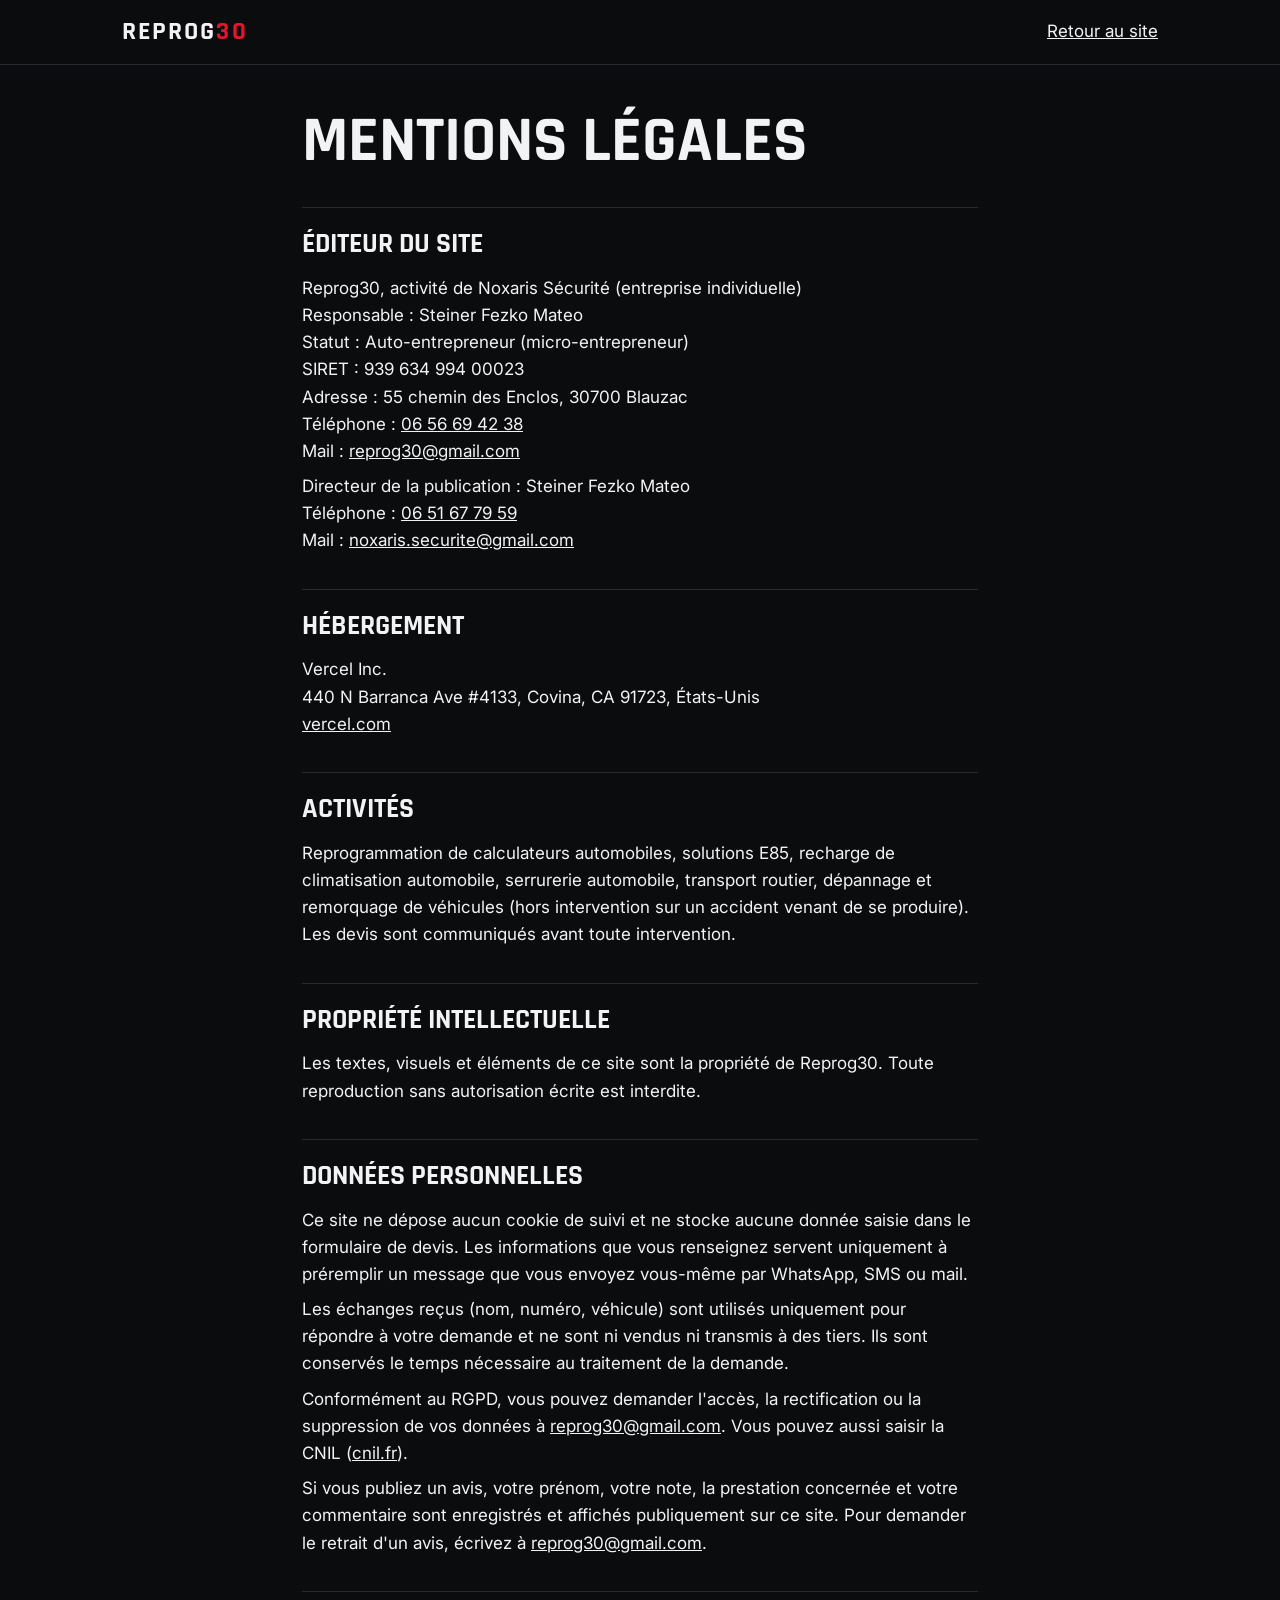
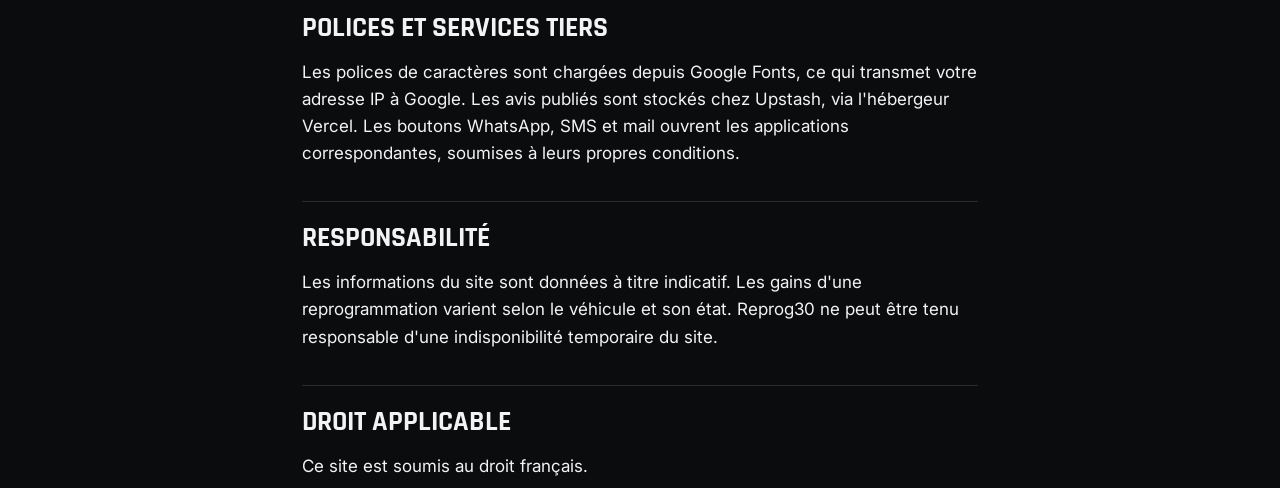
<file: mentions-legales (1).html>
<!DOCTYPE html>
<html lang="fr">
<head>
<meta charset="utf-8">
<meta name="viewport" content="width=device-width, initial-scale=1">
<title>Mentions légales – Reprog30</title>
<meta name="robots" content="noindex">
<link rel="preconnect" href="https://fonts.googleapis.com">
<link rel="preconnect" href="https://fonts.gstatic.com" crossorigin>
<link href="https://fonts.googleapis.com/css2?family=Inter:wght@400;600&family=Rajdhani:wght@600;700&display=swap" rel="stylesheet">
<style>
:root{--paper:#0B0C0E;--ink:#F2F3F5;--steel:#9AA0AA;--amber:#E5132B;--display:'Rajdhani','Arial Narrow',sans-serif;--body:'Inter',system-ui,sans-serif}
*{box-sizing:border-box;margin:0}
body{font-family:var(--body);background:var(--paper);color:var(--ink);line-height:1.6;font-size:17px}
:focus-visible{outline:3px solid var(--ink);outline-offset:3px}
.wrap{max-width:720px;margin:0 auto;padding:0 22px}
header{border-bottom:1px solid #272B32}
header .wrap{display:flex;align-items:center;justify-content:space-between;height:64px;max-width:1080px}
.logo{font-family:var(--display);font-weight:700;font-size:26px;letter-spacing:.08em;text-decoration:none;color:inherit}
.logo span{color:var(--amber)}
h1{font-family:var(--display);font-weight:700;font-size:clamp(40px,9vw,64px);line-height:1;text-transform:uppercase;margin:44px 0 28px}
h2{font-family:var(--display);font-weight:700;font-size:28px;text-transform:uppercase;margin:34px 0 8px;border-top:1px solid #272B32;padding-top:14px}
p,li{margin-bottom:8px}a{color:var(--ink)}ul{padding-left:20px}
.todo{background:var(--amber);padding:0 4px;color:#fff}
main{padding-bottom:70px}
</style>
</head>
<body>
<header><div class="wrap"><a class="logo" href="index.html">REPROG<span>30</span></a><a href="index.html">Retour au site</a></div></header>
<main class="wrap">
<h1>Mentions légales</h1>

<h2>Éditeur du site</h2>
<p>Reprog30, activité de Noxaris Sécurité (entreprise individuelle)<br>
Responsable : Steiner Fezko Mateo<br>
Statut : Auto-entrepreneur (micro-entrepreneur)<br>
SIRET : 939 634 994 00023<br>
Adresse : 55 chemin des Enclos, 30700 Blauzac<br>
Téléphone : <a href="tel:+33656694238">06 56 69 42 38</a><br>
Mail : <a href="mailto:reprog30@gmail.com">reprog30@gmail.com</a></p>
<p>Directeur de la publication : Steiner Fezko Mateo<br>
Téléphone : <a href="tel:+33651677959">06 51 67 79 59</a><br>
Mail : <a href="mailto:noxaris.securite@gmail.com">noxaris.securite@gmail.com</a></p>

<h2>Hébergement</h2>
<p>Vercel Inc.<br>440 N Barranca Ave #4133, Covina, CA 91723, États-Unis<br><a href="https://vercel.com">vercel.com</a></p>

<h2>Activités</h2>
<p>Reprogrammation de calculateurs automobiles, solutions E85, recharge de climatisation automobile, serrurerie automobile, transport routier, dépannage et remorquage de véhicules (hors intervention sur un accident venant de se produire). Les devis sont communiqués avant toute intervention.</p>

<h2>Propriété intellectuelle</h2>
<p>Les textes, visuels et éléments de ce site sont la propriété de Reprog30. Toute reproduction sans autorisation écrite est interdite.</p>

<h2>Données personnelles</h2>
<p>Ce site ne dépose aucun cookie de suivi et ne stocke aucune donnée saisie dans le formulaire de devis. Les informations que vous renseignez servent uniquement à préremplir un message que vous envoyez vous-même par WhatsApp, SMS ou mail.</p>
<p>Les échanges reçus (nom, numéro, véhicule) sont utilisés uniquement pour répondre à votre demande et ne sont ni vendus ni transmis à des tiers. Ils sont conservés le temps nécessaire au traitement de la demande.</p>
<p>Conformément au RGPD, vous pouvez demander l'accès, la rectification ou la suppression de vos données à <a href="mailto:reprog30@gmail.com">reprog30@gmail.com</a>. Vous pouvez aussi saisir la CNIL (<a href="https://www.cnil.fr">cnil.fr</a>).</p>

<p>Si vous publiez un avis, votre prénom, votre note, la prestation concernée et votre commentaire sont enregistrés et affichés publiquement sur ce site. Pour demander le retrait d'un avis, écrivez à <a href="mailto:reprog30@gmail.com">reprog30@gmail.com</a>.</p>

<h2>Polices et services tiers</h2>
<p>Les polices de caractères sont chargées depuis Google Fonts, ce qui transmet votre adresse IP à Google. Les avis publiés sont stockés chez Upstash, via l'hébergeur Vercel. Les boutons WhatsApp, SMS et mail ouvrent les applications correspondantes, soumises à leurs propres conditions.</p>

<h2>Responsabilité</h2>
<p>Les informations du site sont données à titre indicatif. Les gains d'une reprogrammation varient selon le véhicule et son état. Reprog30 ne peut être tenu responsable d'une indisponibilité temporaire du site.</p>

<h2>Droit applicable</h2>
<p>Ce site est soumis au droit français.</p>
</main>
</body>
</html>
</file>
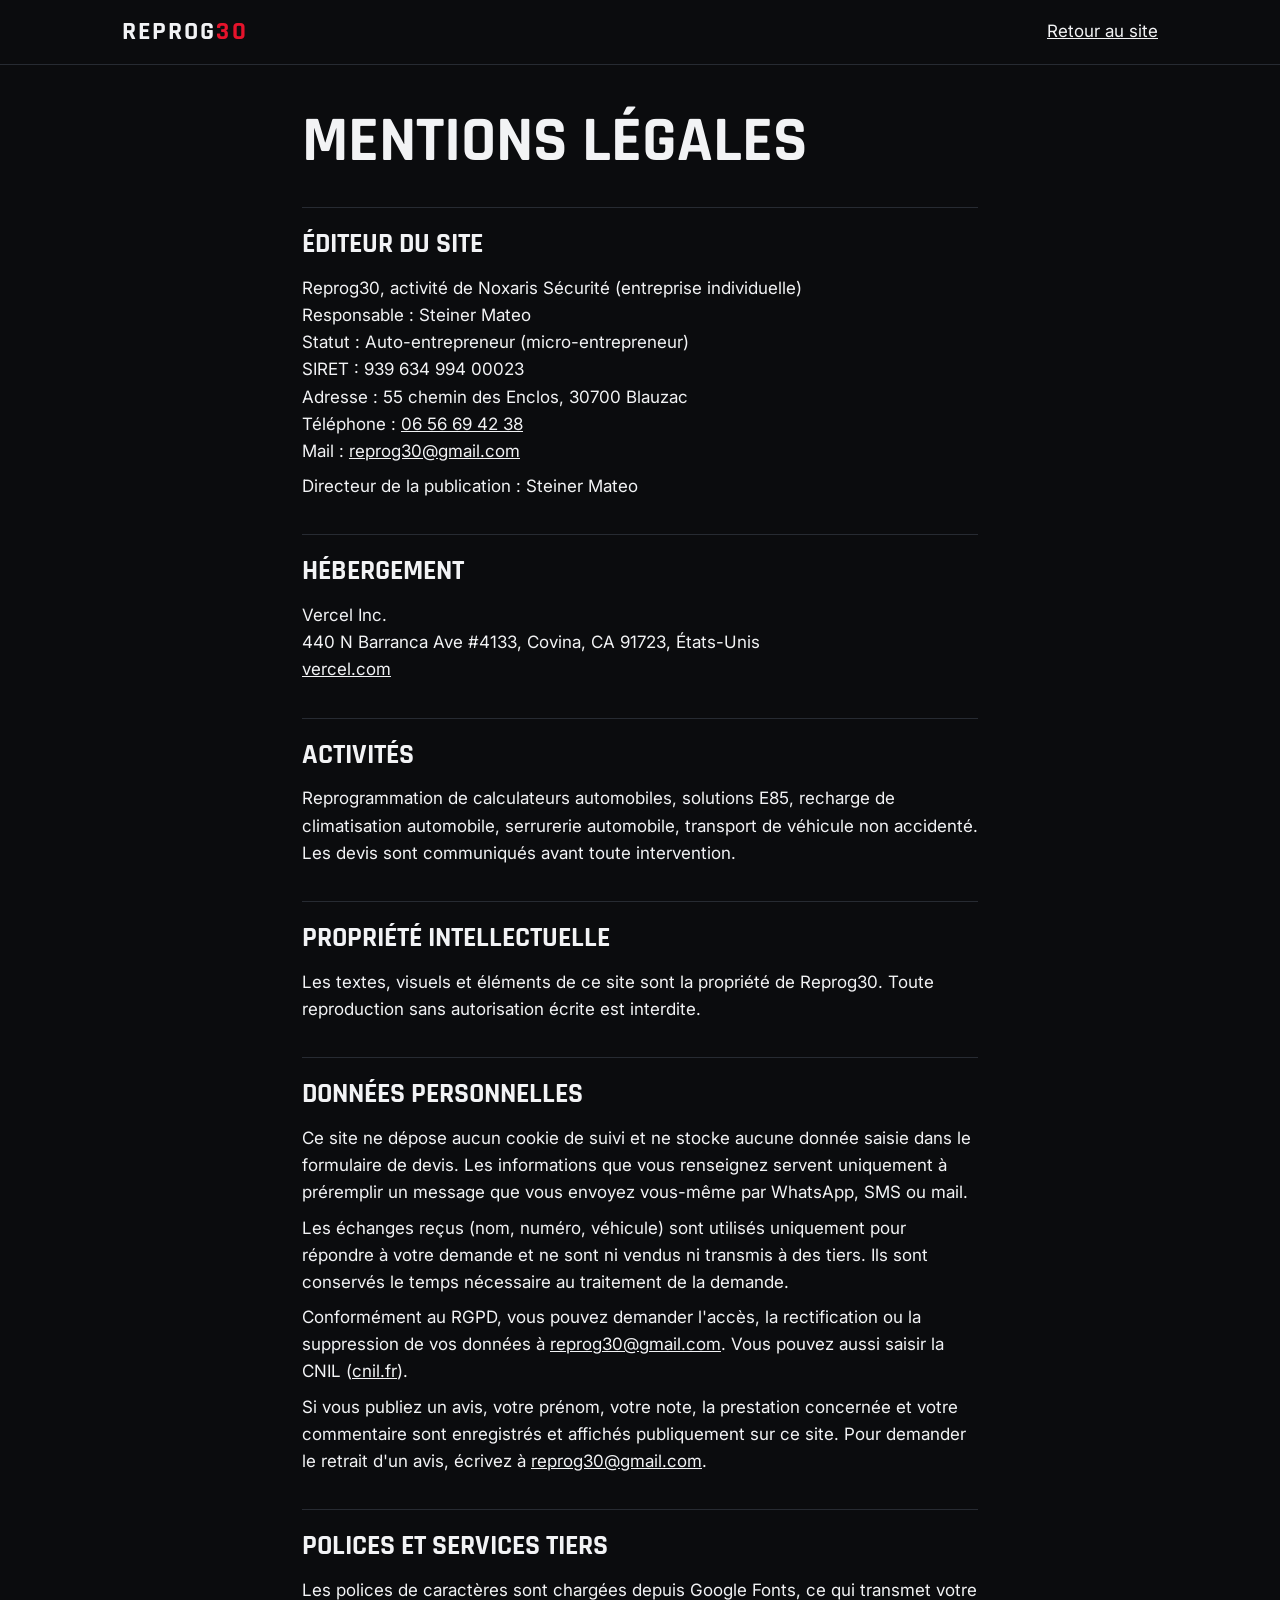
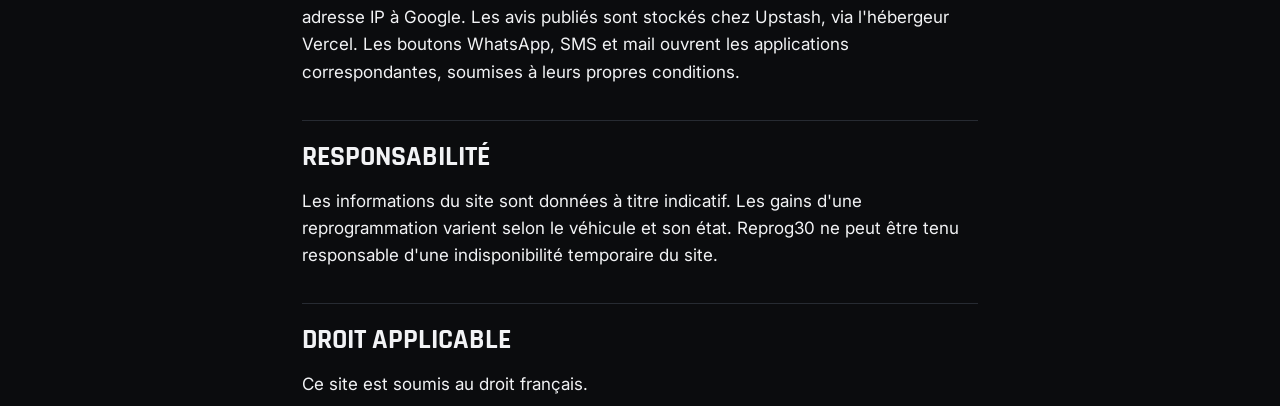
<file: mentions-legales-1.html>
<!DOCTYPE html>
<html lang="fr">
<head>
<meta charset="utf-8">
<meta name="viewport" content="width=device-width, initial-scale=1">
<title>Mentions légales – Reprog30</title>
<meta name="robots" content="noindex">
<link rel="preconnect" href="https://fonts.googleapis.com">
<link rel="preconnect" href="https://fonts.gstatic.com" crossorigin>
<link href="https://fonts.googleapis.com/css2?family=Inter:wght@400;600&family=Rajdhani:wght@600;700&display=swap" rel="stylesheet">
<style>
:root{--paper:#0B0C0E;--ink:#F2F3F5;--steel:#9AA0AA;--amber:#E5132B;--display:'Rajdhani','Arial Narrow',sans-serif;--body:'Inter',system-ui,sans-serif}
*{box-sizing:border-box;margin:0}
body{font-family:var(--body);background:var(--paper);color:var(--ink);line-height:1.6;font-size:17px}
:focus-visible{outline:3px solid var(--ink);outline-offset:3px}
.wrap{max-width:720px;margin:0 auto;padding:0 22px}
header{border-bottom:1px solid #272B32}
header .wrap{display:flex;align-items:center;justify-content:space-between;height:64px;max-width:1080px}
.logo{font-family:var(--display);font-weight:700;font-size:26px;letter-spacing:.08em;text-decoration:none;color:inherit}
.logo span{color:var(--amber)}
h1{font-family:var(--display);font-weight:700;font-size:clamp(40px,9vw,64px);line-height:1;text-transform:uppercase;margin:44px 0 28px}
h2{font-family:var(--display);font-weight:700;font-size:28px;text-transform:uppercase;margin:34px 0 8px;border-top:1px solid #272B32;padding-top:14px}
p,li{margin-bottom:8px}a{color:var(--ink)}ul{padding-left:20px}
.todo{background:var(--amber);padding:0 4px;color:#fff}
main{padding-bottom:70px}
</style>
</head>
<body>
<header><div class="wrap"><a class="logo" href="index.html">REPROG<span>30</span></a><a href="index.html">Retour au site</a></div></header>
<main class="wrap">
<h1>Mentions légales</h1>

<h2>Éditeur du site</h2>
<p>Reprog30, activité de Noxaris Sécurité (entreprise individuelle)<br>
Responsable : Steiner Mateo<br>
Statut : Auto-entrepreneur (micro-entrepreneur)<br>
SIRET : 939 634 994 00023<br>
Adresse : 55 chemin des Enclos, 30700 Blauzac<br>
Téléphone : <a href="tel:+33656694238">06 56 69 42 38</a><br>
Mail : <a href="mailto:reprog30@gmail.com">reprog30@gmail.com</a></p>
<p>Directeur de la publication : Steiner Mateo</p>

<h2>Hébergement</h2>
<p>Vercel Inc.<br>440 N Barranca Ave #4133, Covina, CA 91723, États-Unis<br><a href="https://vercel.com">vercel.com</a></p>

<h2>Activités</h2>
<p>Reprogrammation de calculateurs automobiles, solutions E85, recharge de climatisation automobile, serrurerie automobile, transport de véhicule non accidenté. Les devis sont communiqués avant toute intervention.</p>

<h2>Propriété intellectuelle</h2>
<p>Les textes, visuels et éléments de ce site sont la propriété de Reprog30. Toute reproduction sans autorisation écrite est interdite.</p>

<h2>Données personnelles</h2>
<p>Ce site ne dépose aucun cookie de suivi et ne stocke aucune donnée saisie dans le formulaire de devis. Les informations que vous renseignez servent uniquement à préremplir un message que vous envoyez vous-même par WhatsApp, SMS ou mail.</p>
<p>Les échanges reçus (nom, numéro, véhicule) sont utilisés uniquement pour répondre à votre demande et ne sont ni vendus ni transmis à des tiers. Ils sont conservés le temps nécessaire au traitement de la demande.</p>
<p>Conformément au RGPD, vous pouvez demander l'accès, la rectification ou la suppression de vos données à <a href="mailto:reprog30@gmail.com">reprog30@gmail.com</a>. Vous pouvez aussi saisir la CNIL (<a href="https://www.cnil.fr">cnil.fr</a>).</p>

<p>Si vous publiez un avis, votre prénom, votre note, la prestation concernée et votre commentaire sont enregistrés et affichés publiquement sur ce site. Pour demander le retrait d'un avis, écrivez à <a href="mailto:reprog30@gmail.com">reprog30@gmail.com</a>.</p>

<h2>Polices et services tiers</h2>
<p>Les polices de caractères sont chargées depuis Google Fonts, ce qui transmet votre adresse IP à Google. Les avis publiés sont stockés chez Upstash, via l'hébergeur Vercel. Les boutons WhatsApp, SMS et mail ouvrent les applications correspondantes, soumises à leurs propres conditions.</p>

<h2>Responsabilité</h2>
<p>Les informations du site sont données à titre indicatif. Les gains d'une reprogrammation varient selon le véhicule et son état. Reprog30 ne peut être tenu responsable d'une indisponibilité temporaire du site.</p>

<h2>Droit applicable</h2>
<p>Ce site est soumis au droit français.</p>
</main>
</body>
</html>
</file>
